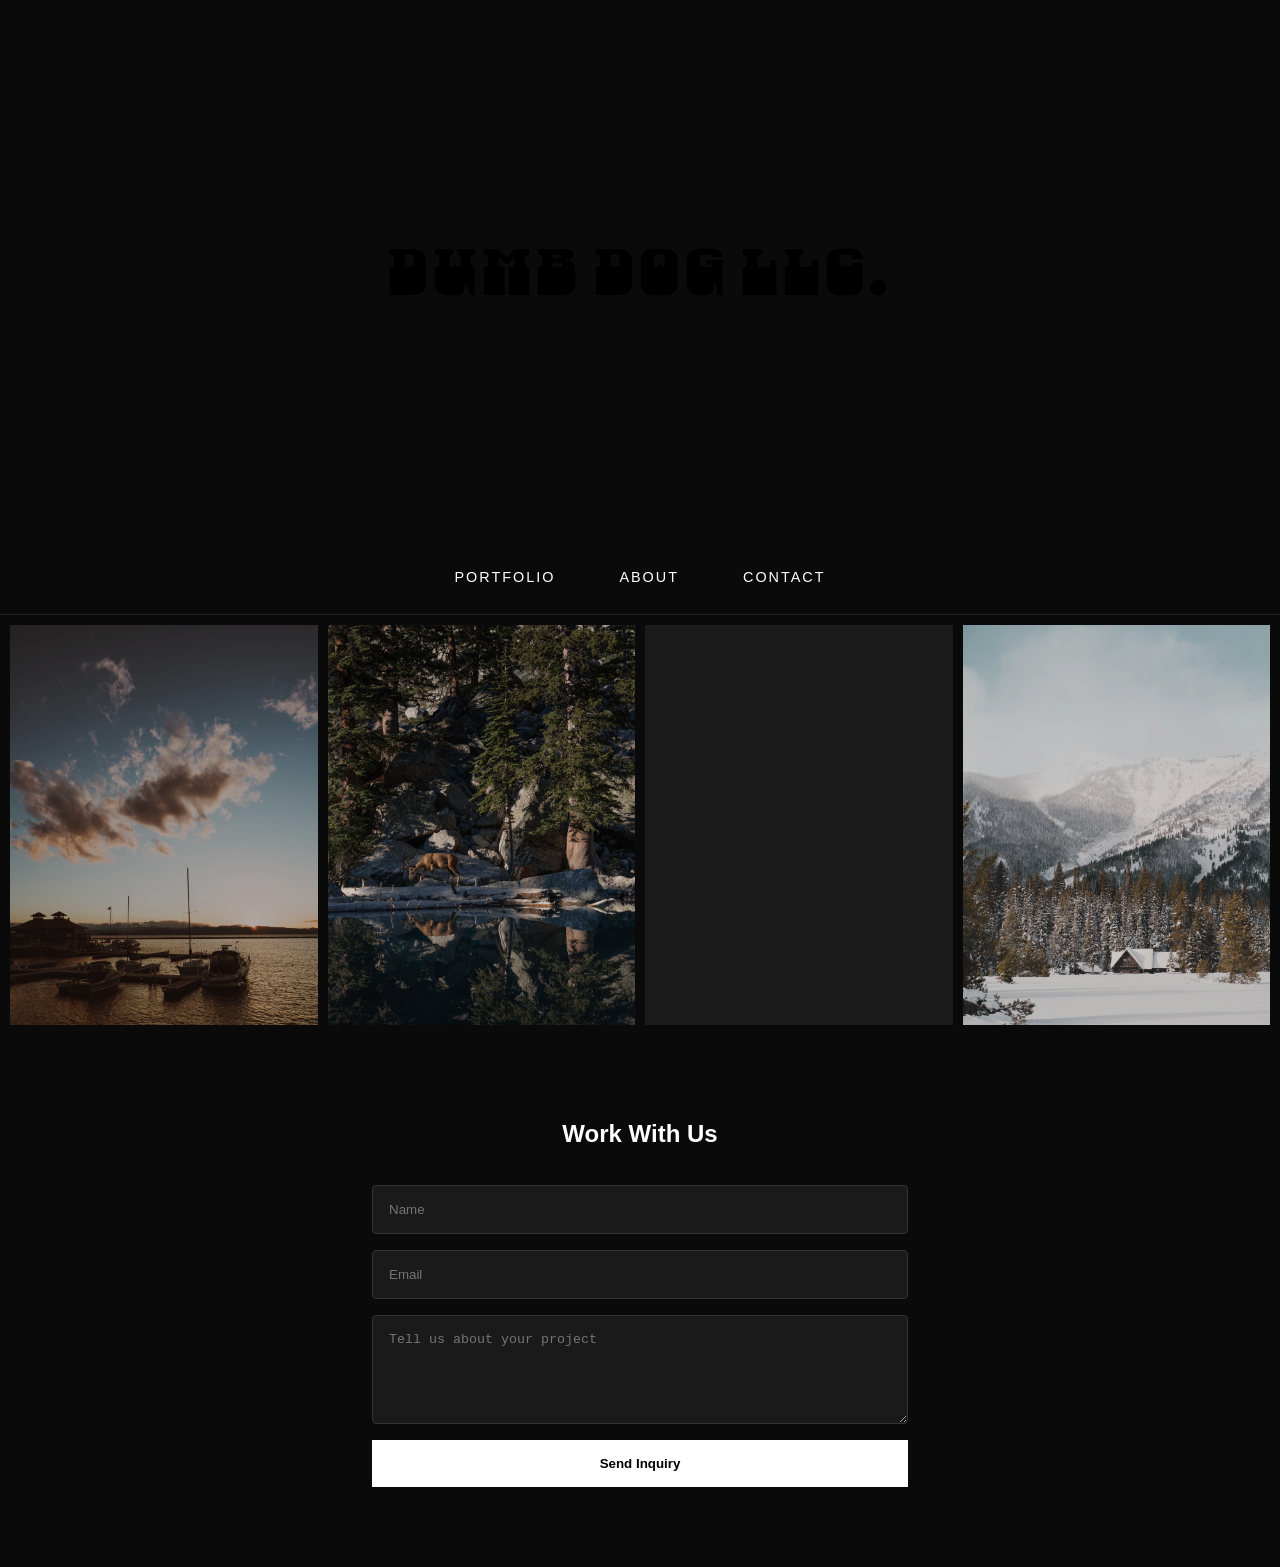
<file: index.html>
<!DOCTYPE html>
<html lang="en">
<head>
    <meta charset="UTF-8">
    <meta name="viewport" content="width=device-width, initial-scale=1.0">
    <title>Dumb Dog LLC.</title>
    <link rel="stylesheet" href="style.css">
    <link rel="preconnect" href="https://fonts.googleapis.com">
    <link rel="preconnect" href="https://fonts.gstatic.com" crossorigin>
    <link href="https://fonts.googleapis.com/css2?family=Danfo&family=Rubik+Distressed&family=Rye&display=swap" rel="stylesheet">
</head>
<body>

    <!-- Hero Section -->
    <header class="hero">
        <video autoplay muted loop playsinline class="hero-video">
            <source src="dumbdogpics1\video000000.mp4" type="video/mp4">
        </video>
        
        <div class="hero-overlay">
            <h1 class="brand-title">Dumb Dog LLC.</h1>
            <button class="menu-toggle" aria-label="Open Menu">
                <span></span>
                <span></span>
            </button>
        </div>
    </header>

    <!-- Navigation -->
    <nav class="main-nav">
        <ul>
            <li><a href="#portfolio">Portfolio</a></li>
            <li><a href="#about">About</a></li>
            <li><a href="#contact">Contact</a></li>
        </ul>
    </nav>

    <main>
        <!-- Portfolio Section - Now with Links -->
        <section id="portfolio" class="portfolio-grid">
            
            <a href="project-detail.html" class="item">
                <img src="dumbdogpics1\DSC07162.jpg" alt="Portrait Collection">
                <div class="item-overlay">
                    <span>View Portraits</span>
                </div>
            </a>

            <a href="project-detail.html" class="item">
                <img src="dumbdogpics1\DSC05983.jpg" alt="Landscape Collection">
                <div class="item-overlay">
                    <span>View Landscapes</span>
                </div>
            </a>

            <a href="project-detail.html" class="item">
                <div class="video-placeholder">
                    <video autoplay muted loop playsinline class="item">
                        <source src="dumbdogpics1\video000000.mp4" type="video/mp4">
                    </video>
                </div>
                
            </a>

            <a href="project-detail.html" class="item">
                <img src="dumbdogpics1\DSC03610.jpg" alt="Wedding Collection">
                <div class="item-overlay">
                    <span>View Weddings</span>
                </div>
            </a>

        </section>

        <!-- Contact Section -->
        <section id="contact" class="contact-section">
            <h2>Work With Us</h2>
            <form id="contact-form">
                <input type="text" placeholder="Name" required>
                <input type="email" placeholder="Email" required>
                <textarea placeholder="Tell us about your project" rows="5"></textarea>
                <button type="submit" class="submit-btn">Send Inquiry</button>
            </form>
        </section>
    </main>

    <script src="script.js"></script>
</body>
</html>
</file>
<file: style.css>
/* Reset & Base Styles */
* { margin: 0; padding: 0; box-sizing: border-box; }
body { font-family: 'Inter', -apple-system, sans-serif; background: #0a0a0a; color: #fff; line-height: 1.6; }

/* Hero Section */
.hero {
    position: relative;
    height: 100vh; /* Mobile Full Screen */
    width: 100%;
    overflow: hidden;
    display: flex;
    align-items: center;
    justify-content: center;
}

.hero-video {
    position: absolute;
    top: 0; left: 0;
    width: 100%; height: 100%;
    object-fit: cover;
    z-index: -1;
}

.hero-overlay {
    text-align: center;
    z-index: 10;
}

.brand-title {
    font-size: 4rem;
    letter-spacing: 0.3rem;
    font-weight: 300;
    color: #000000;
     font-family: "Danfo";
     

}

/* Navigation - Mobile Default */
.main-nav {
    position: fixed;
    top: 0; right: -100%;
    width: 100%; height: 100vh;
    background: rgba(0,0,0,0.95);
    display: flex;
    align-items: center;
    justify-content: center;
    transition: 0.4s ease-in-out;
    z-index: 99;
}

.main-nav.active { right: 0; }

.main-nav ul { list-style: none; text-align: center; }
.main-nav ul li { margin: 2rem 0; }
.main-nav a { color: white; text-decoration: none; font-size: 1.5rem; text-transform: uppercase; letter-spacing: 2px; }

/* Hamburger Menu Icon */
.menu-toggle {
    position: fixed;
    top: 2rem; right: 2rem;
    background: none; border: none; cursor: pointer; z-index: 100;
}

.menu-toggle span {
    display: block; width: 25px; height: 2px; background: #fff; margin: 6px 0;
    transition: 0.3s;
}

/* Portfolio Grid */
.portfolio-grid {
    display: grid;
    grid-template-columns: repeat(auto-fit, minmax(300px, 1fr));
    gap: 10px; padding: 10px;
}

.item { height: 400px; overflow: hidden; background: #1a1a1a; }
.item img { width: 100%; height: 100%; object-fit: cover; opacity: 0.8; transition: 0.5s; }
.item img:hover { opacity: 1; transform: scale(1.05); }

/* Contact Form */
.contact-section { padding: 5rem 2rem; max-width: 600px; margin: 0 auto; text-align: center; }
#contact-form { display: flex; flex-direction: column; gap: 1rem; margin-top: 2rem; }
input, textarea { padding: 1rem; background: #1a1a1a; border: 1px solid #333; color: white; border-radius: 4px; }
.submit-btn { padding: 1rem; background: #fff; border: none; cursor: pointer; font-weight: bold; transition: 0.3s; }
.submit-btn:hover { background: #ccc; }



/* --- Desktop Adjustments --- */
@media (min-width: 1024px) {
    .hero { height: 60vh; } /* Banner style */
    
    .menu-toggle { display: none; } /* Hide hamburger */

    .main-nav {
        position: static;
        height: auto;
        background: transparent;
        border-bottom: 1px solid #222;
        padding: 1.5rem 0;
    }

    .main-nav ul { display: flex; justify-content: center; gap: 4rem; }
    .main-nav ul li { margin: 0; }
    .main-nav a { font-size: 0.9rem; }
}
</file>
